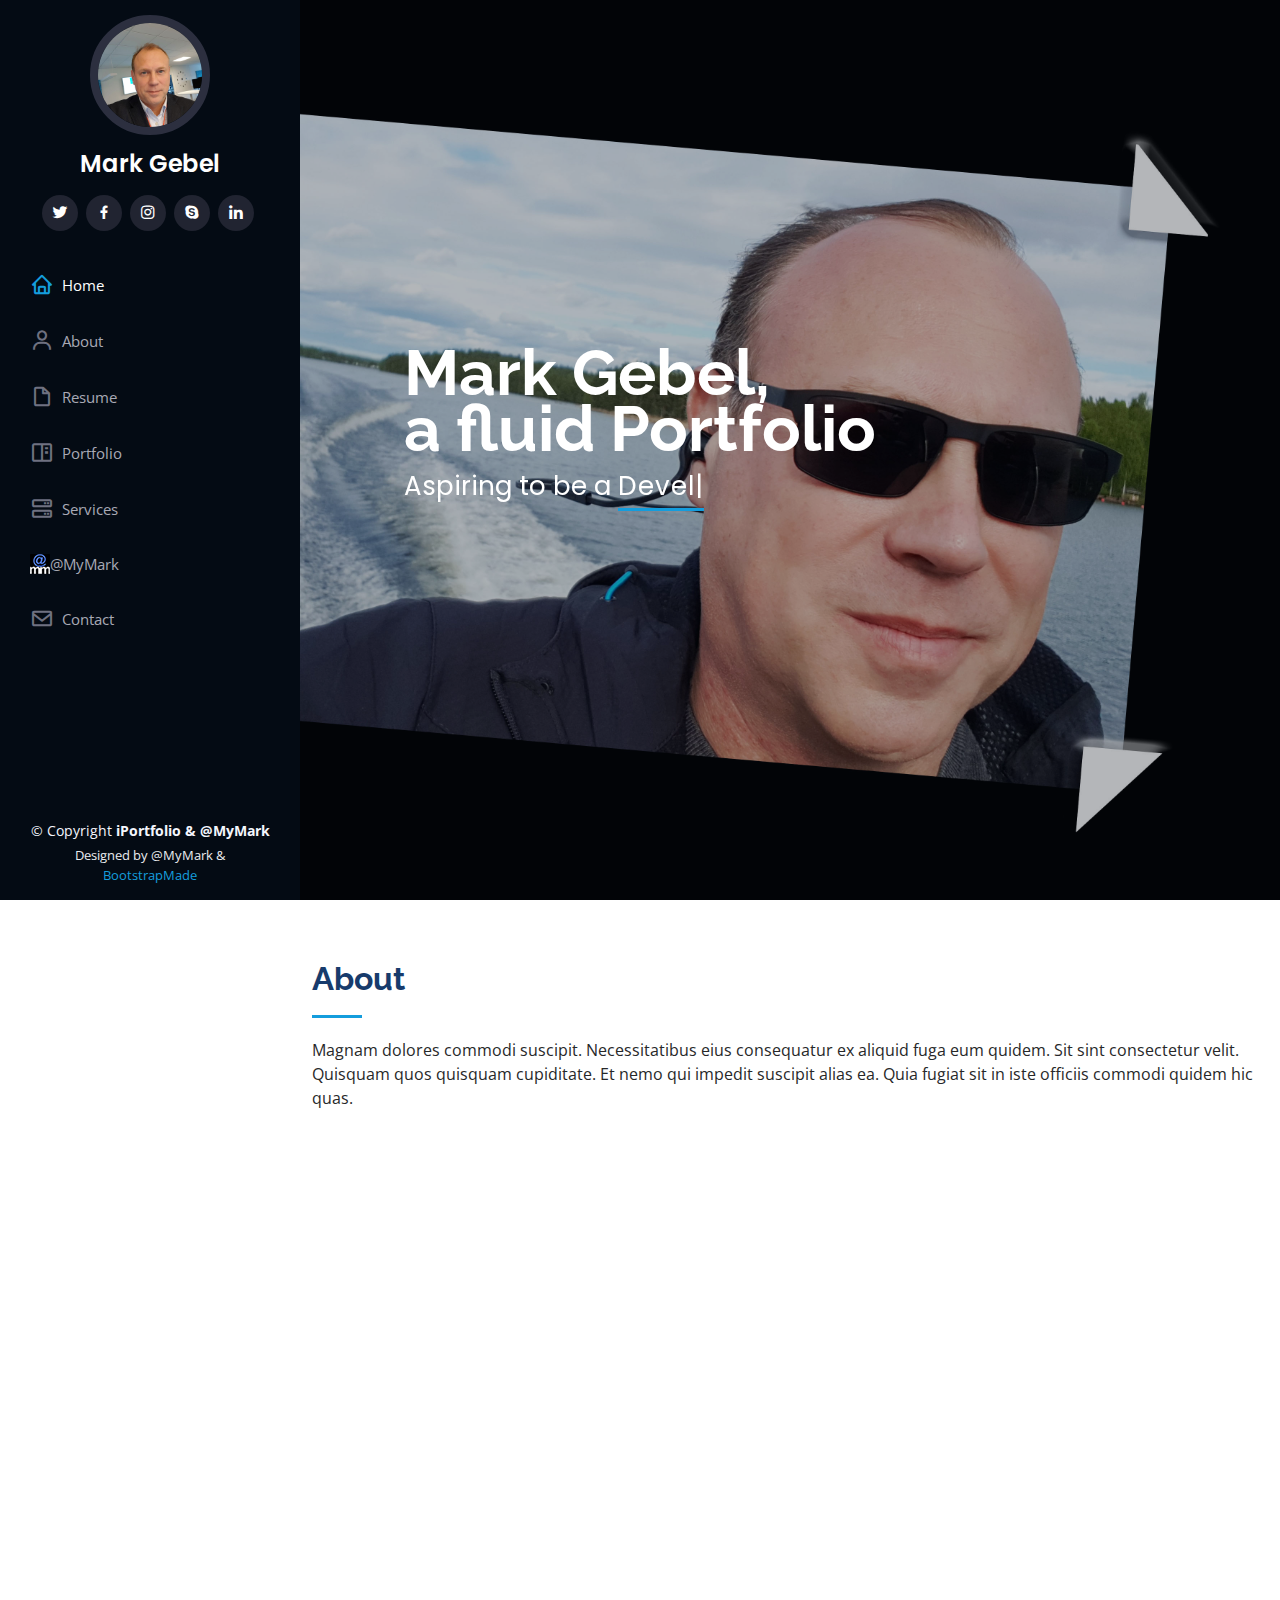
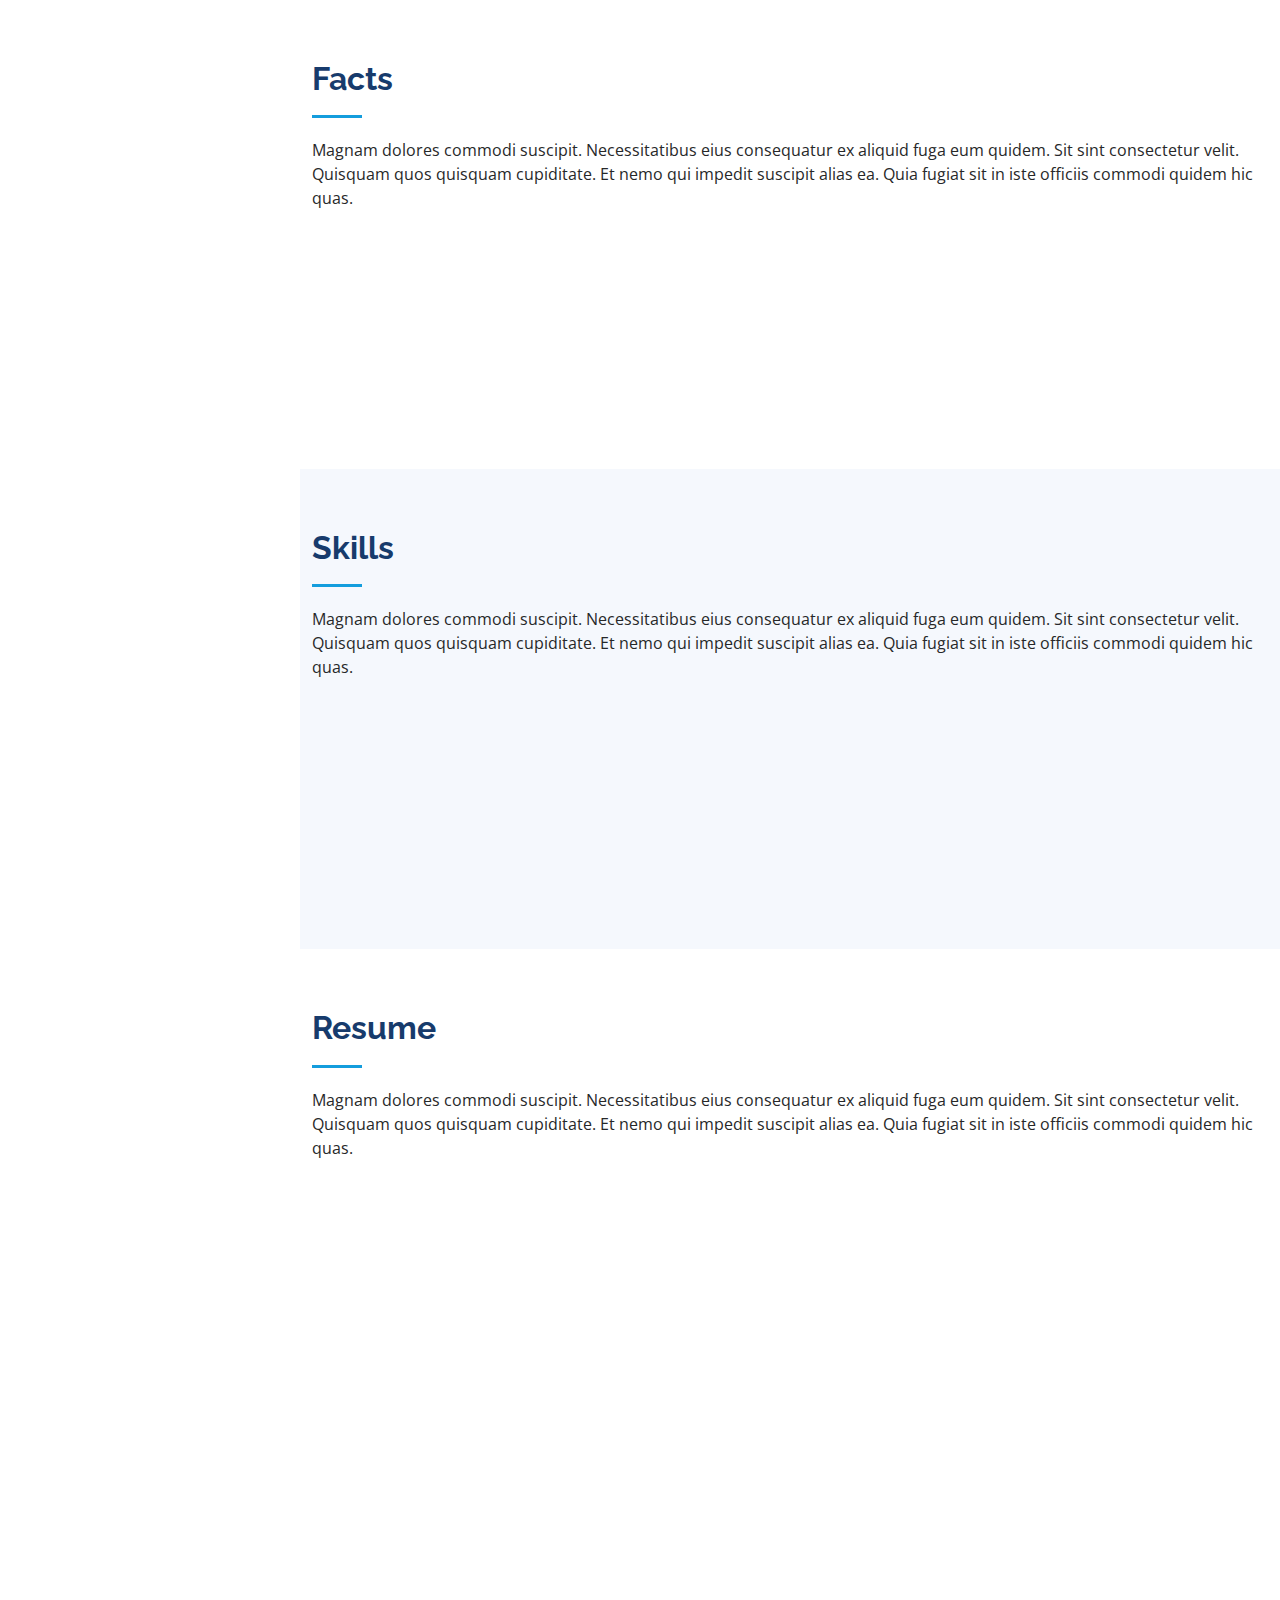
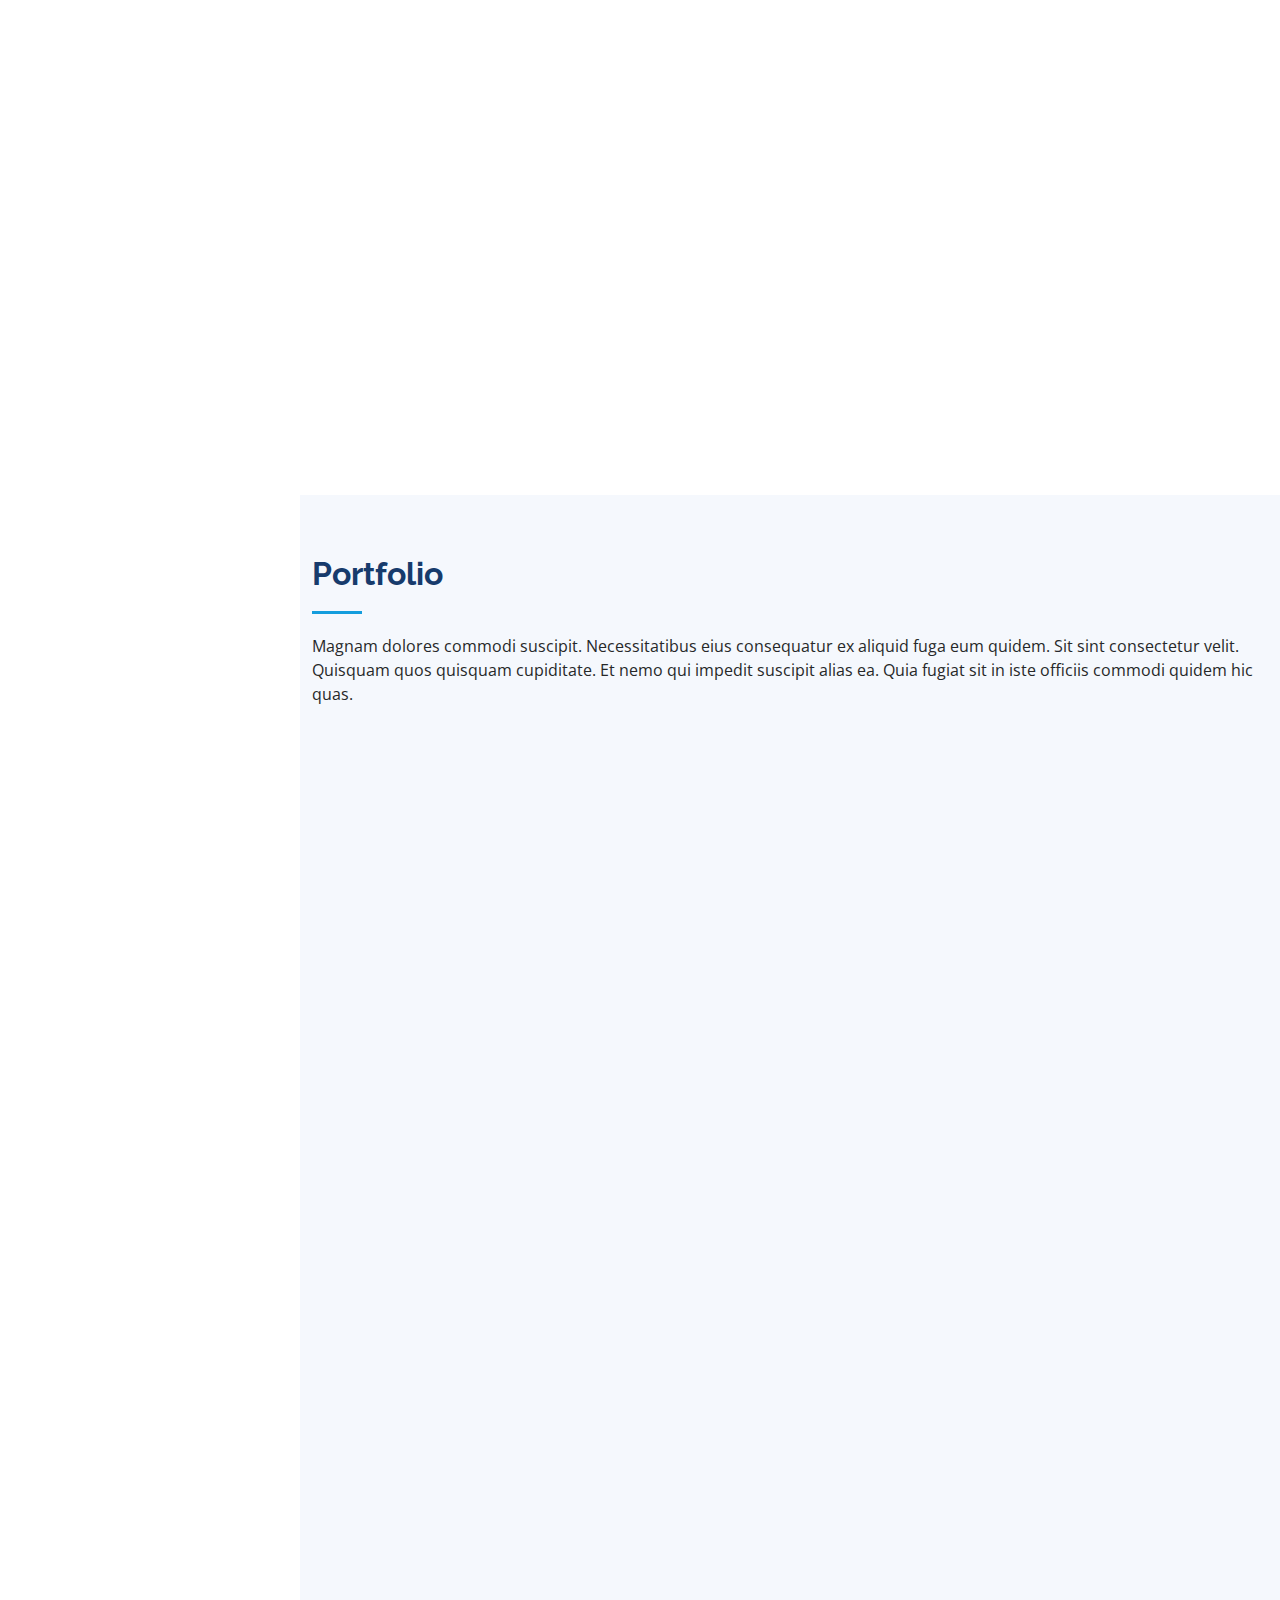
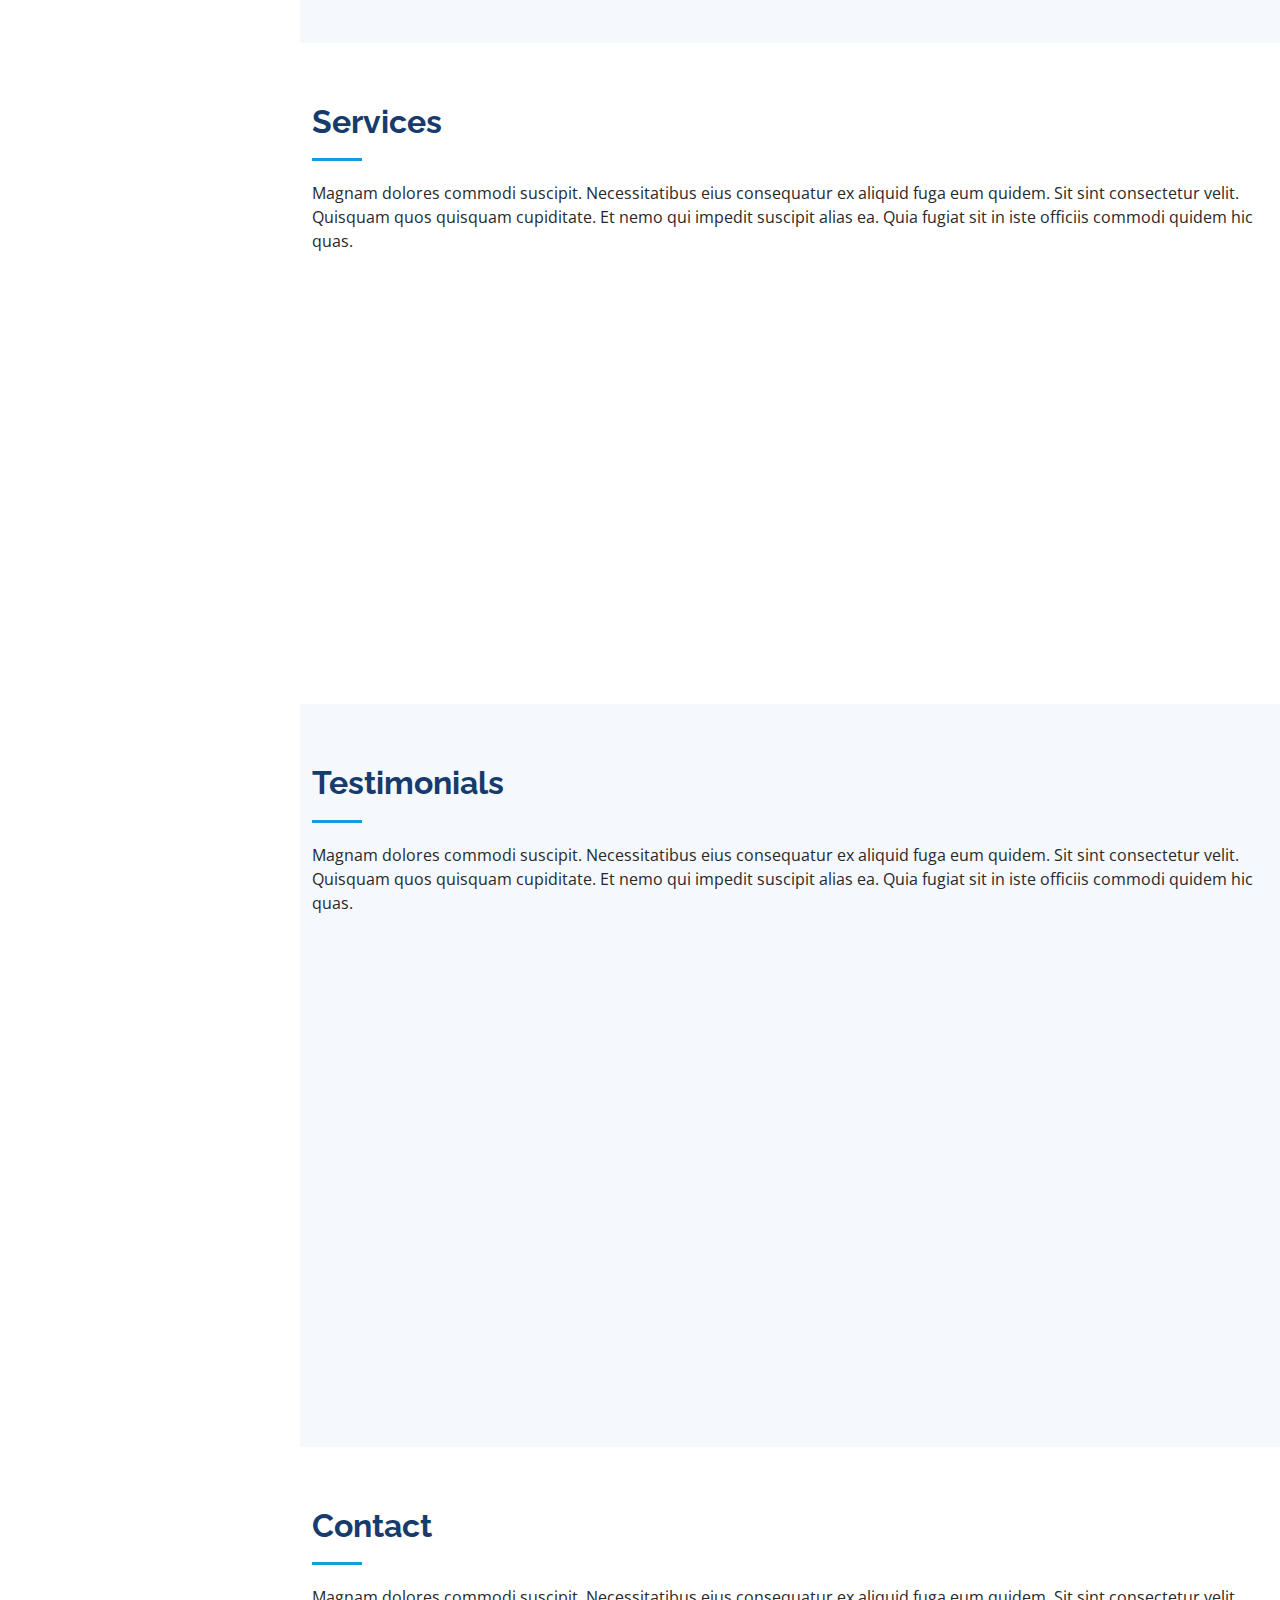
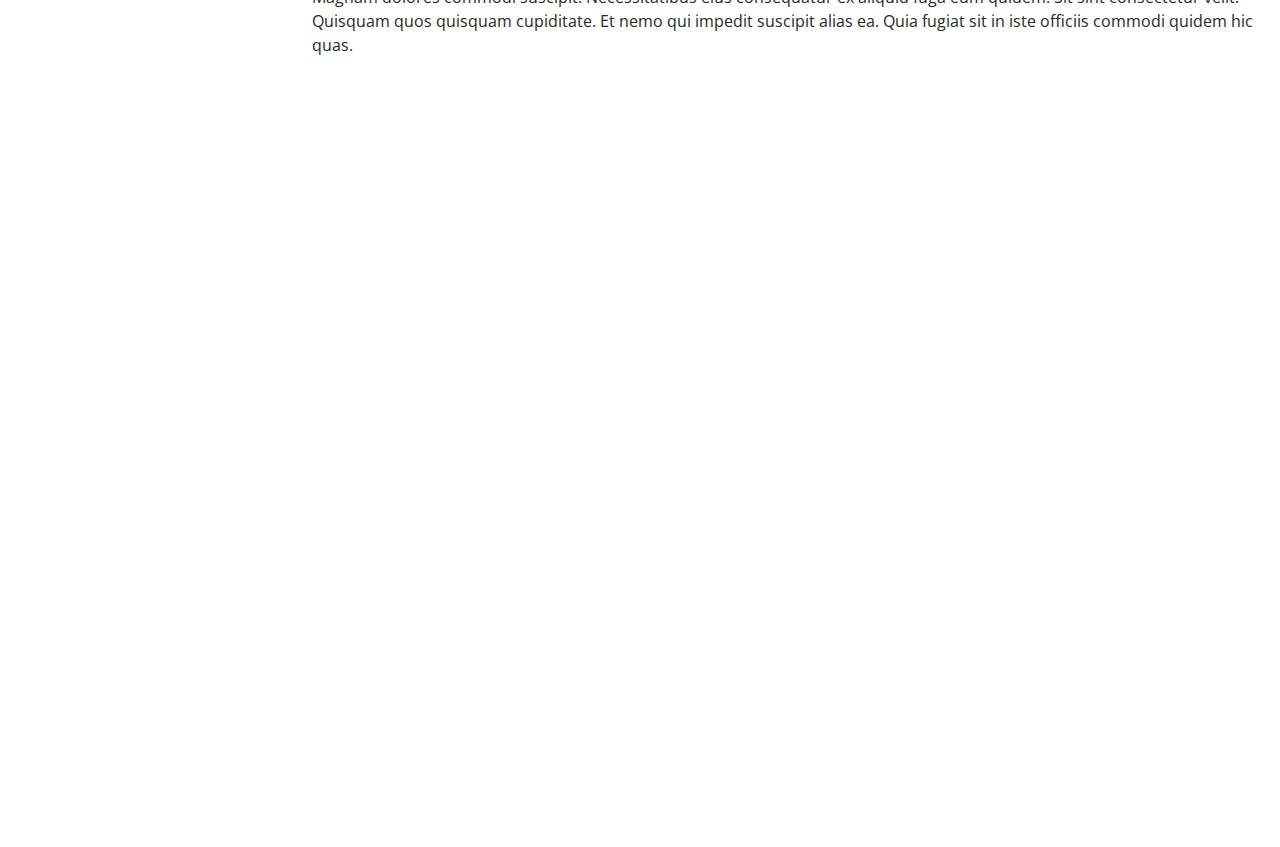
<file: index.html>
<!DOCTYPE html>
<html lang="en">

<head>
  <meta charset="utf-8">
  <meta content="width=device-width, initial-scale=1.0" name="viewport">

  <title>iPortfolio Bootstrap Template - Index</title>
  <meta content="" name="description">
  <meta content="" name="keywords">

  <!-- Favicons -->
  <link href="assets/img/MG_favicon.png" rel="icon">
  <link href="assets/img/apple-touch-icon.png" rel="apple-touch-icon">

  <!-- Google Fonts -->
  <link href="https://fonts.googleapis.com/css?family=Open+Sans:300,300i,400,400i,600,600i,700,700i|Raleway:300,300i,400,400i,500,500i,600,600i,700,700i|Poppins:300,300i,400,400i,500,500i,600,600i,700,700i" rel="stylesheet">

  <!-- Vendor CSS Files -->
  <link href="assets/vendor/aos/aos.css" rel="stylesheet">
  <link href="assets/vendor/bootstrap/css/bootstrap.min.css" rel="stylesheet">
  <link href="assets/vendor/bootstrap-icons/bootstrap-icons.css" rel="stylesheet">
  <link href="assets/vendor/boxicons/css/boxicons.min.css" rel="stylesheet">
  <link href="assets/vendor/glightbox/css/glightbox.min.css" rel="stylesheet">
  <link href="assets/vendor/swiper/swiper-bundle.min.css" rel="stylesheet">

  <!-- Template Main CSS File -->
  <link href="assets/css/style.css" rel="stylesheet">

  <!-- =======================================================
  * Template Name: iPortfolio - v3.3.0
  * Template URL: https://bootstrapmade.com/iportfolio-bootstrap-portfolio-websites-template/
  * Author: BootstrapMade.com
  * License: https://bootstrapmade.com/license/
  ======================================================== -->
</head>

<body>

  <!-- ======= Mobile nav toggle button ======= -->
  <i class="bi bi-list mobile-nav-toggle d-xl-none"></i>

  <!-- ======= Header ======= -->
  <header id="header">
    <div class="d-flex flex-column">

      <div class="profile">
        <a href="index.html">
        <img src="assets/img/MG_Profile_600.jpg" alt="" class="img-fluid rounded-circle"></a>
        <h1 class="text-light"><a href="index.html">Mark Gebel</a></h1>
        <div class="social-links mt-3 text-center">
          <a href="#" class="twitter"><i class="bx bxl-twitter"></i></a>
          <a href="#" class="facebook"><i class="bx bxl-facebook"></i></a>
          <a href="#" class="instagram"><i class="bx bxl-instagram"></i></a>
          <a href="#" class="google-plus"><i class="bx bxl-skype"></i></a>
          <a href="#" class="linkedin"><i class="bx bxl-linkedin"></i></a>
        </div>
      </div>

      <nav id="navbar" class="nav-menu navbar">
        <ul>
          <li><a href="#hero" class="nav-link scrollto active"><i class="bx bx-home"></i> <span>Home</span></a></li>
          <li><a href="#about" class="nav-link scrollto"><i class="bx bx-user"></i> <span>About</span></a></li>
          <li><a href="#resume" class="nav-link scrollto"><i class="bx bx-file-blank"></i> <span>Resume</span></a></li>
          <li><a href="#portfolio" class="nav-link scrollto"><i class="bx bx-book-content"></i> <span>Portfolio</span></a></li>
          <li><a href="#services" class="nav-link scrollto"><i class="bx bx-server"></i> <span>Services</span></a></li>
          <li><a href="#@MyMark" class="nav-link scrollto"><img src="assets/img/MG_AtMyMark_20.png"></i> <span>@MyMark</span></a></li>
          <li><a href="#contact" class="nav-link scrollto"><i class="bx bx-envelope"></i> <span>Contact</span></a></li>
        </ul>
      </nav><!-- .nav-menu -->
    </div>
  </header><!-- End Header -->

  <!-- ======= Hero Section ======= -->
  <section id="hero" class="d-flex flex-column justify-content-center align-items-center">
    <div class="hero-container" data-aos="fade-in">
      <h1>Mark Gebel,<br/>a fluid Portfolio</h1>
      <p>Aspiring to be a <span class="typed" data-typed-items="Developer, Designer, Consultant, Solutioner, Freelancer"></span></p>
    </div>
  </section><!-- End Hero -->

  <main id="main">

    <!-- ======= About Section ======= -->
    <section id="about" class="about">
      <div class="container">

        <div class="section-title">
          <h2>About</h2>
          <p>Magnam dolores commodi suscipit. Necessitatibus eius consequatur ex aliquid fuga eum quidem. Sit sint consectetur velit. Quisquam quos quisquam cupiditate. Et nemo qui impedit suscipit alias ea. Quia fugiat sit in iste officiis commodi quidem hic quas.</p>
        </div>

        <div class="row">
          <div class="col-lg-4" data-aos="fade-right">
            <img src="assets/img/MG_Profile_600.jpg" class="img-fluid rounded" class="shadow-sm" alt="">
          </div>
          <div class="col-lg-8 pt-4 pt-lg-0 content" data-aos="fade-left">
            <h3>UI/UX Designer &amp; Web Developer.</h3>
            <p class="fst-italic">
              Lorem ipsum dolor sit amet, consectetur adipiscing elit, sed do eiusmod tempor incididunt ut labore et dolore
              magna aliqua.
            </p>
            <div class="row">
              <div class="col-lg-6">
                <ul>
                  <li><i class="bi bi-chevron-right"></i> <strong>Birthday:</strong> <span>1 May 1995</span></li>
                  <li><i class="bi bi-chevron-right"></i> <strong>Website:</strong> <span>www.example.com</span></li>
                  <li><i class="bi bi-chevron-right"></i> <strong>Phone:</strong> <span>+123 456 7890</span></li>
                  <li><i class="bi bi-chevron-right"></i> <strong>City:</strong> <span>New York, USA</span></li>
                </ul>
              </div>
              <div class="col-lg-6">
                <ul>
                  <li><i class="bi bi-chevron-right"></i> <strong>Age:</strong> <span>30</span></li>
                  <li><i class="bi bi-chevron-right"></i> <strong>Degree:</strong> <span>Master</span></li>
                  <li><i class="bi bi-chevron-right"></i> <strong>PhEmailone:</strong> <span>email@example.com</span></li>
                  <li><i class="bi bi-chevron-right"></i> <strong>Freelance:</strong> <span>Available</span></li>
                </ul>
              </div>
            </div>
            <p>
              Officiis eligendi itaque labore et dolorum mollitia officiis optio vero. Quisquam sunt adipisci omnis et ut. Nulla accusantium dolor incidunt officia tempore. Et eius omnis.
              Cupiditate ut dicta maxime officiis quidem quia. Sed et consectetur qui quia repellendus itaque neque. Aliquid amet quidem ut quaerat cupiditate. Ab et eum qui repellendus omnis culpa magni laudantium dolores.
            </p>
          </div>
        </div>

      </div>
    </section><!-- End About Section -->

    <!-- ======= Facts Section ======= -->
    <section id="facts" class="facts">
      <div class="container">

        <div class="section-title">
          <h2>Facts</h2>
          <p>Magnam dolores commodi suscipit. Necessitatibus eius consequatur ex aliquid fuga eum quidem. Sit sint consectetur velit. Quisquam quos quisquam cupiditate. Et nemo qui impedit suscipit alias ea. Quia fugiat sit in iste officiis commodi quidem hic quas.</p>
        </div>

        <div class="row no-gutters">

          <div class="col-lg-3 col-md-6 d-md-flex align-items-md-stretch" data-aos="fade-up">
            <div class="count-box">
              <i class="bi bi-emoji-smile"></i>
              <span data-purecounter-start="0" data-purecounter-end="232" data-purecounter-duration="1" class="purecounter"></span>
              <p><strong>Happy Clients</strong> consequuntur quae</p>
            </div>
          </div>

          <div class="col-lg-3 col-md-6 d-md-flex align-items-md-stretch" data-aos="fade-up" data-aos-delay="100">
            <div class="count-box">
              <i class="bi bi-journal-richtext"></i>
              <span data-purecounter-start="0" data-purecounter-end="521" data-purecounter-duration="1" class="purecounter"></span>
              <p><strong>Projects</strong> adipisci atque cum quia aut</p>
            </div>
          </div>

          <div class="col-lg-3 col-md-6 d-md-flex align-items-md-stretch" data-aos="fade-up" data-aos-delay="200">
            <div class="count-box">
              <i class="bi bi-headset"></i>
              <span data-purecounter-start="0" data-purecounter-end="1453" data-purecounter-duration="1" class="purecounter"></span>
              <p><strong>Hours Of Support</strong> aut commodi quaerat</p>
            </div>
          </div>

          <div class="col-lg-3 col-md-6 d-md-flex align-items-md-stretch" data-aos="fade-up" data-aos-delay="300">
            <div class="count-box">
              <i class="bi bi-people"></i>
              <span data-purecounter-start="0" data-purecounter-end="32" data-purecounter-duration="1" class="purecounter"></span>
              <p><strong>Hard Workers</strong> rerum asperiores dolor</p>
            </div>
          </div>

        </div>

      </div>
    </section><!-- End Facts Section -->

    <!-- ======= Skills Section ======= -->
    <section id="skills" class="skills section-bg">
      <div class="container">

        <div class="section-title">
          <h2>Skills</h2>
          <p>Magnam dolores commodi suscipit. Necessitatibus eius consequatur ex aliquid fuga eum quidem. Sit sint consectetur velit. Quisquam quos quisquam cupiditate. Et nemo qui impedit suscipit alias ea. Quia fugiat sit in iste officiis commodi quidem hic quas.</p>
        </div>

        <div class="row skills-content">

          <div class="col-lg-6" data-aos="fade-up">

            <div class="progress">
              <span class="skill">HTML <i class="val">100%</i></span>
              <div class="progress-bar-wrap">
                <div class="progress-bar" role="progressbar" aria-valuenow="100" aria-valuemin="0" aria-valuemax="100"></div>
              </div>
            </div>

            <div class="progress">
              <span class="skill">CSS <i class="val">90%</i></span>
              <div class="progress-bar-wrap">
                <div class="progress-bar" role="progressbar" aria-valuenow="90" aria-valuemin="0" aria-valuemax="100"></div>
              </div>
            </div>

            <div class="progress">
              <span class="skill">JavaScript <i class="val">75%</i></span>
              <div class="progress-bar-wrap">
                <div class="progress-bar" role="progressbar" aria-valuenow="75" aria-valuemin="0" aria-valuemax="100"></div>
              </div>
            </div>

          </div>

          <div class="col-lg-6" data-aos="fade-up" data-aos-delay="100">

            <div class="progress">
              <span class="skill">PHP <i class="val">80%</i></span>
              <div class="progress-bar-wrap">
                <div class="progress-bar" role="progressbar" aria-valuenow="80" aria-valuemin="0" aria-valuemax="100"></div>
              </div>
            </div>

            <div class="progress">
              <span class="skill">WordPress/CMS <i class="val">90%</i></span>
              <div class="progress-bar-wrap">
                <div class="progress-bar" role="progressbar" aria-valuenow="90" aria-valuemin="0" aria-valuemax="100"></div>
              </div>
            </div>

            <div class="progress">
              <span class="skill">Photoshop <i class="val">55%</i></span>
              <div class="progress-bar-wrap">
                <div class="progress-bar" role="progressbar" aria-valuenow="55" aria-valuemin="0" aria-valuemax="100"></div>
              </div>
            </div>

          </div>

        </div>

      </div>
    </section><!-- End Skills Section -->

    <!-- ======= Resume Section ======= -->
    <section id="resume" class="resume">
      <div class="container">

        <div class="section-title">
          <h2>Resume</h2>
          <p>Magnam dolores commodi suscipit. Necessitatibus eius consequatur ex aliquid fuga eum quidem. Sit sint consectetur velit. Quisquam quos quisquam cupiditate. Et nemo qui impedit suscipit alias ea. Quia fugiat sit in iste officiis commodi quidem hic quas.</p>
        </div>

        <div class="row">
          <div class="col-lg-6" data-aos="fade-up">
            <h3 class="resume-title">Sumary</h3>
            <div class="resume-item pb-0">
              <h4>Alex Smith</h4>
              <p><em>Innovative and deadline-driven Graphic Designer with 3+ years of experience designing and developing user-centered digital/print marketing material from initial concept to final, polished deliverable.</em></p>
              <ul>
                <li>Portland par 127,Orlando, FL</li>
                <li>(123) 456-7891</li>
                <li>alice.barkley@example.com</li>
              </ul>
            </div>

            <h3 class="resume-title">Education</h3>
            <div class="resume-item">
              <h4>Master of Fine Arts &amp; Graphic Design</h4>
              <h5>2015 - 2016</h5>
              <p><em>Rochester Institute of Technology, Rochester, NY</em></p>
              <p>Qui deserunt veniam. Et sed aliquam labore tempore sed quisquam iusto autem sit. Ea vero voluptatum qui ut dignissimos deleniti nerada porti sand markend</p>
            </div>
            <div class="resume-item">
              <h4>Bachelor of Fine Arts &amp; Graphic Design</h4>
              <h5>2010 - 2014</h5>
              <p><em>Rochester Institute of Technology, Rochester, NY</em></p>
              <p>Quia nobis sequi est occaecati aut. Repudiandae et iusto quae reiciendis et quis Eius vel ratione eius unde vitae rerum voluptates asperiores voluptatem Earum molestiae consequatur neque etlon sader mart dila</p>
            </div>
          </div>
          <div class="col-lg-6" data-aos="fade-up" data-aos-delay="100">
            <h3 class="resume-title">Professional Experience</h3>
            <div class="resume-item">
              <h4>Senior graphic design specialist</h4>
              <h5>2019 - Present</h5>
              <p><em>Experion, New York, NY </em></p>
              <ul>
                <li>Lead in the design, development, and implementation of the graphic, layout, and production communication materials</li>
                <li>Delegate tasks to the 7 members of the design team and provide counsel on all aspects of the project. </li>
                <li>Supervise the assessment of all graphic materials in order to ensure quality and accuracy of the design</li>
                <li>Oversee the efficient use of production project budgets ranging from $2,000 - $25,000</li>
              </ul>
            </div>
            <div class="resume-item">
              <h4>Graphic design specialist</h4>
              <h5>2017 - 2018</h5>
              <p><em>Stepping Stone Advertising, New York, NY</em></p>
              <ul>
                <li>Developed numerous marketing programs (logos, brochures,infographics, presentations, and advertisements).</li>
                <li>Managed up to 5 projects or tasks at a given time while under pressure</li>
                <li>Recommended and consulted with clients on the most appropriate graphic design</li>
                <li>Created 4+ design presentations and proposals a month for clients and account managers</li>
              </ul>
            </div>
          </div>
        </div>

      </div>
    </section><!-- End Resume Section -->

    <!-- ======= Portfolio Section ======= -->
    <section id="portfolio" class="portfolio section-bg">
      <div class="container">

        <div class="section-title">
          <h2>Portfolio</h2>
          <p>Magnam dolores commodi suscipit. Necessitatibus eius consequatur ex aliquid fuga eum quidem. Sit sint consectetur velit. Quisquam quos quisquam cupiditate. Et nemo qui impedit suscipit alias ea. Quia fugiat sit in iste officiis commodi quidem hic quas.</p>
        </div>

        <div class="row" data-aos="fade-up">
          <div class="col-lg-12 d-flex justify-content-center">
            <ul id="portfolio-flters">
              <li data-filter="*" class="filter-active">All</li>
              <li data-filter=".filter-app">App</li>
              <li data-filter=".filter-card">Card</li>
              <li data-filter=".filter-web">Web</li>
            </ul>
          </div>
        </div>

        <div class="row portfolio-container" data-aos="fade-up" data-aos-delay="100">

          <div class="col-lg-4 col-md-6 portfolio-item filter-app">
            <div class="portfolio-wrap">
              <img src="assets/img/portfolio/portfolio-1.jpg" class="img-fluid" alt="">
              <div class="portfolio-links">
                <a href="assets/img/portfolio/portfolio-1.jpg" data-gallery="portfolioGallery" class="portfolio-lightbox" title="App 1"><i class="bx bx-plus"></i></a>
                <a href="portfolio-details.html" title="More Details"><i class="bx bx-link"></i></a>
              </div>
            </div>
          </div>

          <div class="col-lg-4 col-md-6 portfolio-item filter-web">
            <div class="portfolio-wrap">
              <img src="assets/img/portfolio/portfolio-2.jpg" class="img-fluid" alt="">
              <div class="portfolio-links">
                <a href="assets/img/portfolio/portfolio-2.jpg" data-gallery="portfolioGallery" class="portfolio-lightbox" title="Web 3"><i class="bx bx-plus"></i></a>
                <a href="portfolio-details.html" title="More Details"><i class="bx bx-link"></i></a>
              </div>
            </div>
          </div>

          <div class="col-lg-4 col-md-6 portfolio-item filter-app">
            <div class="portfolio-wrap">
              <img src="assets/img/portfolio/portfolio-3.jpg" class="img-fluid" alt="">
              <div class="portfolio-links">
                <a href="assets/img/portfolio/portfolio-3.jpg" data-gallery="portfolioGallery" class="portfolio-lightbox" title="App 2"><i class="bx bx-plus"></i></a>
                <a href="portfolio-details.html" title="More Details"><i class="bx bx-link"></i></a>
              </div>
            </div>
          </div>

          <div class="col-lg-4 col-md-6 portfolio-item filter-card">
            <div class="portfolio-wrap">
              <img src="assets/img/portfolio/portfolio-4.jpg" class="img-fluid" alt="">
              <div class="portfolio-links">
                <a href="assets/img/portfolio/portfolio-4.jpg" data-gallery="portfolioGallery" class="portfolio-lightbox" title="Card 2"><i class="bx bx-plus"></i></a>
                <a href="portfolio-details.html" title="More Details"><i class="bx bx-link"></i></a>
              </div>
            </div>
          </div>

          <div class="col-lg-4 col-md-6 portfolio-item filter-web">
            <div class="portfolio-wrap">
              <img src="assets/img/portfolio/portfolio-5.jpg" class="img-fluid" alt="">
              <div class="portfolio-links">
                <a href="assets/img/portfolio/portfolio-5.jpg" data-gallery="portfolioGallery" class="portfolio-lightbox" title="Web 2"><i class="bx bx-plus"></i></a>
                <a href="portfolio-details.html" title="More Details"><i class="bx bx-link"></i></a>
              </div>
            </div>
          </div>

          <div class="col-lg-4 col-md-6 portfolio-item filter-app">
            <div class="portfolio-wrap">
              <img src="assets/img/portfolio/portfolio-6.jpg" class="img-fluid" alt="">
              <div class="portfolio-links">
                <a href="assets/img/portfolio/portfolio-6.jpg" data-gallery="portfolioGallery" class="portfolio-lightbox" title="App 3"><i class="bx bx-plus"></i></a>
                <a href="portfolio-details.html" title="More Details"><i class="bx bx-link"></i></a>
              </div>
            </div>
          </div>

          <div class="col-lg-4 col-md-6 portfolio-item filter-card">
            <div class="portfolio-wrap">
              <img src="assets/img/portfolio/portfolio-7.jpg" class="img-fluid" alt="">
              <div class="portfolio-links">
                <a href="assets/img/portfolio/portfolio-7.jpg" data-gallery="portfolioGallery" class="portfolio-lightbox" title="Card 1"><i class="bx bx-plus"></i></a>
                <a href="portfolio-details.html" title="More Details"><i class="bx bx-link"></i></a>
              </div>
            </div>
          </div>

          <div class="col-lg-4 col-md-6 portfolio-item filter-card">
            <div class="portfolio-wrap">
              <img src="assets/img/portfolio/portfolio-8.jpg" class="img-fluid" alt="">
              <div class="portfolio-links">
                <a href="assets/img/portfolio/portfolio-8.jpg" data-gallery="portfolioGallery" class="portfolio-lightbox" title="Card 3"><i class="bx bx-plus"></i></a>
                <a href="portfolio-details.html" title="More Details"><i class="bx bx-link"></i></a>
              </div>
            </div>
          </div>

          <div class="col-lg-4 col-md-6 portfolio-item filter-web">
            <div class="portfolio-wrap">
              <img src="assets/img/portfolio/portfolio-9.jpg" class="img-fluid" alt="">
              <div class="portfolio-links">
                <a href="assets/img/portfolio/portfolio-9.jpg" data-gallery="portfolioGallery" class="portfolio-lightbox" title="Web 3"><i class="bx bx-plus"></i></a>
                <a href="portfolio-details.html" title="More Details"><i class="bx bx-link"></i></a>
              </div>
            </div>
          </div>

        </div>

      </div>
    </section><!-- End Portfolio Section -->

    <!-- ======= Services Section ======= -->
    <section id="services" class="services">
      <div class="container">

        <div class="section-title">
          <h2>Services</h2>
          <p>Magnam dolores commodi suscipit. Necessitatibus eius consequatur ex aliquid fuga eum quidem. Sit sint consectetur velit. Quisquam quos quisquam cupiditate. Et nemo qui impedit suscipit alias ea. Quia fugiat sit in iste officiis commodi quidem hic quas.</p>
        </div>

        <div class="row">
          <div class="col-lg-4 col-md-6 icon-box" data-aos="fade-up">
            <div class="icon"><i class="bi bi-briefcase"></i></div>
            <h4 class="title"><a href="">Lorem Ipsum</a></h4>
            <p class="description">Voluptatum deleniti atque corrupti quos dolores et quas molestias excepturi sint occaecati cupiditate non provident</p>
          </div>
          <div class="col-lg-4 col-md-6 icon-box" data-aos="fade-up" data-aos-delay="100">
            <div class="icon"><i class="bi bi-card-checklist"></i></div>
            <h4 class="title"><a href="">Dolor Sitema</a></h4>
            <p class="description">Minim veniam, quis nostrud exercitation ullamco laboris nisi ut aliquip ex ea commodo consequat tarad limino ata</p>
          </div>
          <div class="col-lg-4 col-md-6 icon-box" data-aos="fade-up" data-aos-delay="200">
            <div class="icon"><i class="bi bi-bar-chart"></i></div>
            <h4 class="title"><a href="">Sed ut perspiciatis</a></h4>
            <p class="description">Duis aute irure dolor in reprehenderit in voluptate velit esse cillum dolore eu fugiat nulla pariatur</p>
          </div>
          <div class="col-lg-4 col-md-6 icon-box" data-aos="fade-up" data-aos-delay="300">
            <div class="icon"><i class="bi bi-binoculars"></i></div>
            <h4 class="title"><a href="">Magni Dolores</a></h4>
            <p class="description">Excepteur sint occaecat cupidatat non proident, sunt in culpa qui officia deserunt mollit anim id est laborum</p>
          </div>
          <div class="col-lg-4 col-md-6 icon-box" data-aos="fade-up" data-aos-delay="400">
            <div class="icon"><i class="bi bi-brightness-high"></i></div>
            <h4 class="title"><a href="">Nemo Enim</a></h4>
            <p class="description">At vero eos et accusamus et iusto odio dignissimos ducimus qui blanditiis praesentium voluptatum deleniti atque</p>
          </div>
          <div class="col-lg-4 col-md-6 icon-box" data-aos="fade-up" data-aos-delay="500">
            <div class="icon"><i class="bi bi-calendar4-week"></i></div>
            <h4 class="title"><a href="">Eiusmod Tempor</a></h4>
            <p class="description">Et harum quidem rerum facilis est et expedita distinctio. Nam libero tempore, cum soluta nobis est eligendi</p>
          </div>
        </div>

      </div>
    </section><!-- End Services Section -->

    <!-- ======= Testimonials Section ======= -->
    <section id="testimonials" class="testimonials section-bg">
      <div class="container">

        <div class="section-title">
          <h2>Testimonials</h2>
          <p>Magnam dolores commodi suscipit. Necessitatibus eius consequatur ex aliquid fuga eum quidem. Sit sint consectetur velit. Quisquam quos quisquam cupiditate. Et nemo qui impedit suscipit alias ea. Quia fugiat sit in iste officiis commodi quidem hic quas.</p>
        </div>

        <div class="testimonials-slider swiper-container" data-aos="fade-up" data-aos-delay="100">
          <div class="swiper-wrapper">

            <div class="swiper-slide">
              <div class="testimonial-item" data-aos="fade-up">
                <p>
                  <i class="bx bxs-quote-alt-left quote-icon-left"></i>
                  Proin iaculis purus consequat sem cure digni ssim donec porttitora entum suscipit rhoncus. Accusantium quam, ultricies eget id, aliquam eget nibh et. Maecen aliquam, risus at semper.
                  <i class="bx bxs-quote-alt-right quote-icon-right"></i>
                </p>
                <img src="assets/img/testimonials/testimonials-1.jpg" class="testimonial-img" alt="">
                <h3>Saul Goodman</h3>
                <h4>Ceo &amp; Founder</h4>
              </div>
            </div><!-- End testimonial item -->

            <div class="swiper-slide">
              <div class="testimonial-item" data-aos="fade-up" data-aos-delay="100">
                <p>
                  <i class="bx bxs-quote-alt-left quote-icon-left"></i>
                  Export tempor illum tamen malis malis eram quae irure esse labore quem cillum quid cillum eram malis quorum velit fore eram velit sunt aliqua noster fugiat irure amet legam anim culpa.
                  <i class="bx bxs-quote-alt-right quote-icon-right"></i>
                </p>
                <img src="assets/img/testimonials/testimonials-2.jpg" class="testimonial-img" alt="">
                <h3>Sara Wilsson</h3>
                <h4>Designer</h4>
              </div>
            </div><!-- End testimonial item -->

            <div class="swiper-slide">
              <div class="testimonial-item" data-aos="fade-up" data-aos-delay="200">
                <p>
                  <i class="bx bxs-quote-alt-left quote-icon-left"></i>
                  Enim nisi quem export duis labore cillum quae magna enim sint quorum nulla quem veniam duis minim tempor labore quem eram duis noster aute amet eram fore quis sint minim.
                  <i class="bx bxs-quote-alt-right quote-icon-right"></i>
                </p>
                <img src="assets/img/testimonials/testimonials-3.jpg" class="testimonial-img" alt="">
                <h3>Jena Karlis</h3>
                <h4>Store Owner</h4>
              </div>
            </div><!-- End testimonial item -->

            <div class="swiper-slide">
              <div class="testimonial-item" data-aos="fade-up" data-aos-delay="300">
                <p>
                  <i class="bx bxs-quote-alt-left quote-icon-left"></i>
                  Fugiat enim eram quae cillum dolore dolor amet nulla culpa multos export minim fugiat minim velit minim dolor enim duis veniam ipsum anim magna sunt elit fore quem dolore labore illum veniam.
                  <i class="bx bxs-quote-alt-right quote-icon-right"></i>
                </p>
                <img src="assets/img/testimonials/testimonials-4.jpg" class="testimonial-img" alt="">
                <h3>Matt Brandon</h3>
                <h4>Freelancer</h4>
              </div>
            </div><!-- End testimonial item -->

            <div class="swiper-slide">
              <div class="testimonial-item" data-aos="fade-up" data-aos-delay="400">
                <p>
                  <i class="bx bxs-quote-alt-left quote-icon-left"></i>
                  Quis quorum aliqua sint quem legam fore sunt eram irure aliqua veniam tempor noster veniam enim culpa labore duis sunt culpa nulla illum cillum fugiat legam esse veniam culpa fore nisi cillum quid.
                  <i class="bx bxs-quote-alt-right quote-icon-right"></i>
                </p>
                <img src="assets/img/testimonials/testimonials-5.jpg" class="testimonial-img" alt="">
                <h3>John Larson</h3>
                <h4>Entrepreneur</h4>
              </div>
            </div><!-- End testimonial item -->

          </div>
          <div class="swiper-pagination"></div>
        </div>

      </div>
    </section><!-- End Testimonials Section -->

    <!-- ======= Contact Section ======= -->
    <section id="contact" class="contact">
      <div class="container">

        <div class="section-title">
          <h2>Contact</h2>
          <p>Magnam dolores commodi suscipit. Necessitatibus eius consequatur ex aliquid fuga eum quidem. Sit sint consectetur velit. Quisquam quos quisquam cupiditate. Et nemo qui impedit suscipit alias ea. Quia fugiat sit in iste officiis commodi quidem hic quas.</p>
        </div>

        <div class="row" data-aos="fade-in">

          <div class="col-lg-5 d-flex align-items-stretch">
            <div class="info">
              <div class="address">
                <i class="bi bi-geo-alt"></i>
                <h4>Location:</h4>
                <p>A108 Adam Street, New York, NY 535022</p>
              </div>

              <div class="email">
                <i class="bi bi-envelope"></i>
                <h4>Email:</h4>
                <p>info@example.com</p>
              </div>

              <div class="phone">
                <i class="bi bi-phone"></i>
                <h4>Call:</h4>
                <p>+1 5589 55488 55s</p>
              </div>

              <iframe src="https://www.google.com/maps/embed?pb=!1m14!1m8!1m3!1d12097.433213460943!2d-74.0062269!3d40.7101282!3m2!1i1024!2i768!4f13.1!3m3!1m2!1s0x0%3A0xb89d1fe6bc499443!2sDowntown+Conference+Center!5e0!3m2!1smk!2sbg!4v1539943755621" frameborder="0" style="border:0; width: 100%; height: 290px;" allowfullscreen></iframe>
            </div>

          </div>

          <div class="col-lg-7 mt-5 mt-lg-0 d-flex align-items-stretch">
            <form action="forms/contact.php" method="post" role="form" class="php-email-form">
              <div class="row">
                <div class="form-group col-md-6">
                  <label for="name">Your Name</label>
                  <input type="text" name="name" class="form-control" id="name" required>
                </div>
                <div class="form-group col-md-6">
                  <label for="name">Your Email</label>
                  <input type="email" class="form-control" name="email" id="email" required>
                </div>
              </div>
              <div class="form-group">
                <label for="name">Subject</label>
                <input type="text" class="form-control" name="subject" id="subject" required>
              </div>
              <div class="form-group">
                <label for="name">Message</label>
                <textarea class="form-control" name="message" rows="10" required></textarea>
              </div>
              <div class="my-3">
                <div class="loading">Loading</div>
                <div class="error-message"></div>
                <div class="sent-message">Your message has been sent. Thank you!</div>
              </div>
              <div class="text-center"><button type="submit">Send Message</button></div>
            </form>
          </div>

        </div>

      </div>
    </section><!-- End Contact Section -->

  </main><!-- End #main -->

  <!-- ======= Footer ======= -->
  <footer id="footer">
    <div class="container">
      <div class="copyright">
        &copy; Copyright <strong><span>iPortfolio & @MyMark</span></strong>
      </div>
      <div class="credits">
        <!-- All the links in the footer should remain intact. -->
        <!-- You can delete the links only if you purchased the pro version. -->
        <!-- Licensing information: https://bootstrapmade.com/license/ -->
        <!-- Purchase the pro version with working PHP/AJAX contact form: https://bootstrapmade.com/iportfolio-bootstrap-portfolio-websites-template/ -->
        Designed by @MyMark & <a href="https://bootstrapmade.com/">BootstrapMade</a>
      </div>
    </div>
  </footer><!-- End  Footer -->

  <a href="#" class="back-to-top d-flex align-items-center justify-content-center"><i class="bi bi-arrow-up-short"></i></a>

  <!-- Vendor JS Files -->
  <script src="assets/vendor/aos/aos.js"></script>
  <script src="assets/vendor/bootstrap/js/bootstrap.bundle.min.js"></script>
  <script src="assets/vendor/glightbox/js/glightbox.min.js"></script>
  <script src="assets/vendor/isotope-layout/isotope.pkgd.min.js"></script>
  <script src="assets/vendor/php-email-form/validate.js"></script>
  <script src="assets/vendor/purecounter/purecounter.js"></script>
  <script src="assets/vendor/swiper/swiper-bundle.min.js"></script>
  <script src="assets/vendor/typed.js/typed.min.js"></script>
  <script src="assets/vendor/waypoints/noframework.waypoints.js"></script>

  <!-- Template Main JS File -->
  <script src="assets/js/main.js"></script>

</body>

</html>
</file>
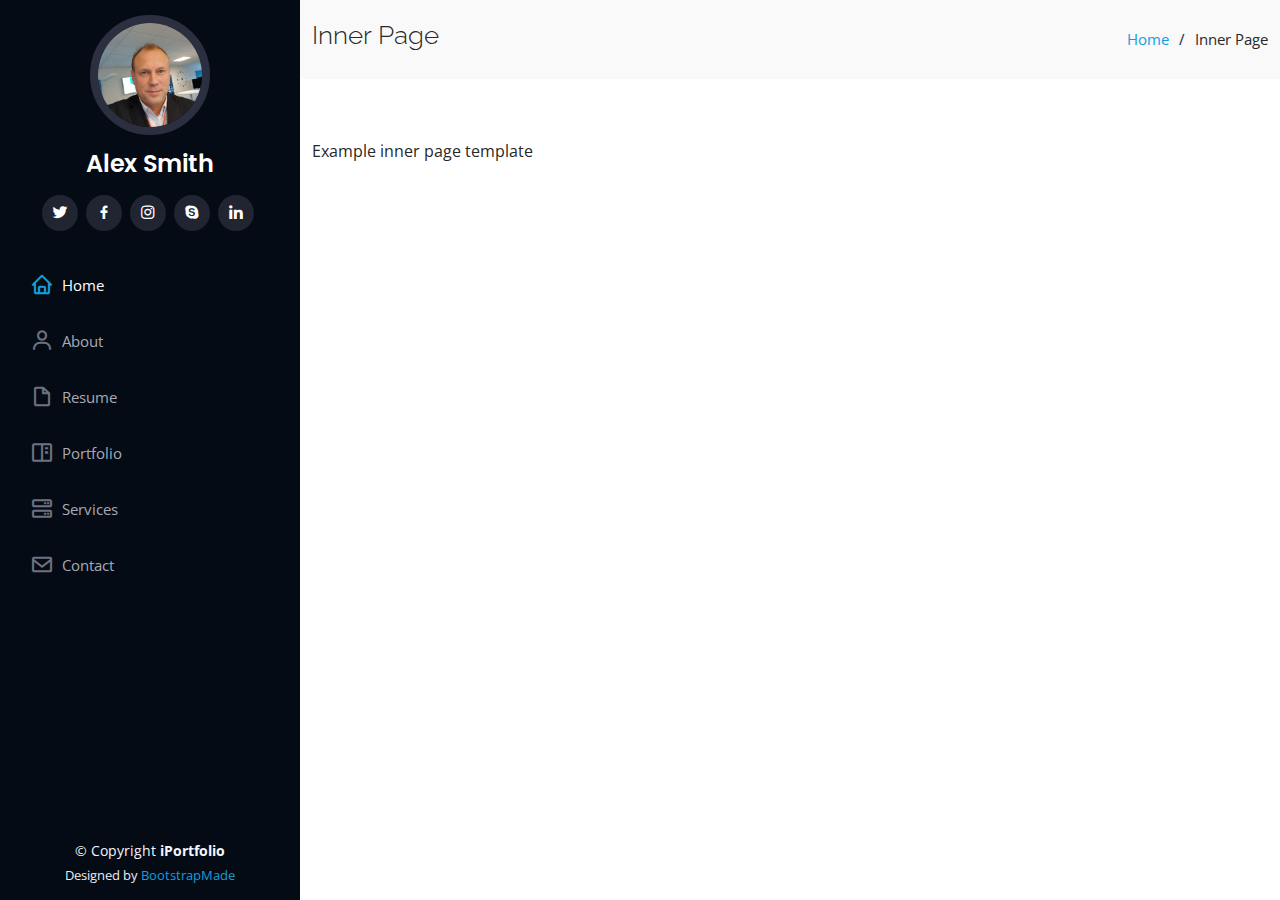
<file: inner-page.html>
<!DOCTYPE html>
<html lang="en">

<head>
  <meta charset="utf-8">
  <meta content="width=device-width, initial-scale=1.0" name="viewport">

  <title>Inner Page - iPortfolio Bootstrap Template</title>
  <meta content="" name="description">
  <meta content="" name="keywords">

  <!-- Favicons -->
  <link href="assets/img/favicon.png" rel="icon">
  <link href="assets/img/apple-touch-icon.png" rel="apple-touch-icon">

  <!-- Google Fonts -->
  <link href="https://fonts.googleapis.com/css?family=Open+Sans:300,300i,400,400i,600,600i,700,700i|Raleway:300,300i,400,400i,500,500i,600,600i,700,700i|Poppins:300,300i,400,400i,500,500i,600,600i,700,700i" rel="stylesheet">

  <!-- Vendor CSS Files -->
  <link href="assets/vendor/aos/aos.css" rel="stylesheet">
  <link href="assets/vendor/bootstrap/css/bootstrap.min.css" rel="stylesheet">
  <link href="assets/vendor/bootstrap-icons/bootstrap-icons.css" rel="stylesheet">
  <link href="assets/vendor/boxicons/css/boxicons.min.css" rel="stylesheet">
  <link href="assets/vendor/glightbox/css/glightbox.min.css" rel="stylesheet">
  <link href="assets/vendor/swiper/swiper-bundle.min.css" rel="stylesheet">

  <!-- Template Main CSS File -->
  <link href="assets/css/style.css" rel="stylesheet">

  <!-- =======================================================
  * Template Name: iPortfolio - v3.3.0
  * Template URL: https://bootstrapmade.com/iportfolio-bootstrap-portfolio-websites-template/
  * Author: BootstrapMade.com
  * License: https://bootstrapmade.com/license/
  ======================================================== -->
</head>

<body>

  <!-- ======= Mobile nav toggle button ======= -->
  <i class="bi bi-list mobile-nav-toggle d-xl-none"></i>

  <!-- ======= Header ======= -->
  <header id="header">
    <div class="d-flex flex-column">

      <div class="profile">
        <img src="assets/img/MG_Profile_600.jpg" alt="" class="img-fluid rounded-circle">
        <h1 class="text-light"><a href="index.html">Alex Smith</a></h1>
        <div class="social-links mt-3 text-center">
          <a href="#" class="twitter"><i class="bx bxl-twitter"></i></a>
          <a href="#" class="facebook"><i class="bx bxl-facebook"></i></a>
          <a href="#" class="instagram"><i class="bx bxl-instagram"></i></a>
          <a href="#" class="google-plus"><i class="bx bxl-skype"></i></a>
          <a href="#" class="linkedin"><i class="bx bxl-linkedin"></i></a>
        </div>
      </div>

      <nav id="navbar" class="nav-menu navbar">
        <ul>
          <li><a href="#hero" class="nav-link scrollto active"><i class="bx bx-home"></i> <span>Home</span></a></li>
          <li><a href="#about" class="nav-link scrollto"><i class="bx bx-user"></i> <span>About</span></a></li>
          <li><a href="#resume" class="nav-link scrollto"><i class="bx bx-file-blank"></i> <span>Resume</span></a></li>
          <li><a href="#portfolio" class="nav-link scrollto"><i class="bx bx-book-content"></i> <span>Portfolio</span></a></li>
          <li><a href="#services" class="nav-link scrollto"><i class="bx bx-server"></i> <span>Services</span></a></li>
          <li><a href="#contact" class="nav-link scrollto"><i class="bx bx-envelope"></i> <span>Contact</span></a></li>
        </ul>
      </nav><!-- .nav-menu -->
    </div>
  </header><!-- End Header -->

  <main id="main">

    <!-- ======= Breadcrumbs ======= -->
    <section class="breadcrumbs">
      <div class="container">

        <div class="d-flex justify-content-between align-items-center">
          <h2>Inner Page</h2>
          <ol>
            <li><a href="index.html">Home</a></li>
            <li>Inner Page</li>
          </ol>
        </div>

      </div>
    </section><!-- End Breadcrumbs -->

    <section class="inner-page">
      <div class="container">
        <p>
          Example inner page template
        </p>
      </div>
    </section>

  </main><!-- End #main -->

  <!-- ======= Footer ======= -->
  <footer id="footer">
    <div class="container">
      <div class="copyright">
        &copy; Copyright <strong><span>iPortfolio</span></strong>
      </div>
      <div class="credits">
        <!-- All the links in the footer should remain intact. -->
        <!-- You can delete the links only if you purchased the pro version. -->
        <!-- Licensing information: https://bootstrapmade.com/license/ -->
        <!-- Purchase the pro version with working PHP/AJAX contact form: https://bootstrapmade.com/iportfolio-bootstrap-portfolio-websites-template/ -->
        Designed by <a href="https://bootstrapmade.com/">BootstrapMade</a>
      </div>
    </div>
  </footer><!-- End  Footer -->

  <a href="#" class="back-to-top d-flex align-items-center justify-content-center"><i class="bi bi-arrow-up-short"></i></a>

  <!-- Vendor JS Files -->
  <script src="assets/vendor/aos/aos.js"></script>
  <script src="assets/vendor/bootstrap/js/bootstrap.bundle.min.js"></script>
  <script src="assets/vendor/glightbox/js/glightbox.min.js"></script>
  <script src="assets/vendor/isotope-layout/isotope.pkgd.min.js"></script>
  <script src="assets/vendor/php-email-form/validate.js"></script>
  <script src="assets/vendor/purecounter/purecounter.js"></script>
  <script src="assets/vendor/swiper/swiper-bundle.min.js"></script>
  <script src="assets/vendor/typed.js/typed.min.js"></script>
  <script src="assets/vendor/waypoints/noframework.waypoints.js"></script>

  <!-- Template Main JS File -->
  <script src="assets/js/main.js"></script>

</body>

</html>
</file>
<file: assets/css/style.css>
/**
* Template Name: iPortfolio - v3.3.0
* Template URL: https://bootstrapmade.com/iportfolio-bootstrap-portfolio-websites-template/
* Author: BootstrapMade.com
* License: https://bootstrapmade.com/license/
*/

/*--------------------------------------------------------------
# General
--------------------------------------------------------------*/
body {
  font-family: "Open Sans", sans-serif;
  color: #272829;
}

a {
  color: #149ddd;
  text-decoration: none;
}

a:hover {
  color: #37b3ed;
  text-decoration: none;
}

h1, h2, h3, h4, h5, h6 {
  font-family: "Raleway", sans-serif;
}

/*--------------------------------------------------------------
# Back to top button
--------------------------------------------------------------*/
.back-to-top {
  position: fixed;
  visibility: hidden;
  opacity: 0;
  right: 15px;
  bottom: 15px;
  z-index: 996;
  background: #149ddd;
  width: 40px;
  height: 40px;
  border-radius: 50px;
  transition: all 0.4s;
}

.back-to-top i {
  font-size: 28px;
  color: #fff;
  line-height: 0;
}

.back-to-top:hover {
  background: #2eafec;
  color: #fff;
}

.back-to-top.active {
  visibility: visible;
  opacity: 1;
}

/*--------------------------------------------------------------
# Header
--------------------------------------------------------------*/
#header {
  position: fixed;
  top: 0;
  left: 0;
  bottom: 0;
  width: 300px;
  transition: all ease-in-out 0.5s;
  z-index: 9997;
  transition: all 0.5s;
  padding: 0 15px;
  background: #040b14;
  overflow-y: auto;
}

#header .profile img {
  margin: 15px auto;
  display: block;
  width: 120px;
  border: 8px solid #2c2f3f;
}

#header .profile h1 {
  font-size: 24px;
  margin: 0;
  padding: 0;
  font-weight: 600;
  -moz-text-align-last: center;
  text-align-last: center;
  font-family: "Poppins", sans-serif;
}

#header .profile h1 a, #header .profile h1 a:hover {
  color: #fff;
  text-decoration: none;
}

#header .profile .social-links a {
  font-size: 18px;
  display: inline-block;
  background: #212431;
  color: #fff;
  line-height: 1;
  padding: 8px 0;
  margin-right: 4px;
  border-radius: 50%;
  text-align: center;
  width: 36px;
  height: 36px;
  transition: 0.3s;
}

#header .profile .social-links a:hover {
  background: #149ddd;
  color: #fff;
  text-decoration: none;
}

#main {
  margin-left: 300px;
}

@media (max-width: 1199px) {
  #header {
    left: -300px;
  }
  #main {
    margin-left: 0;
  }
}

/*--------------------------------------------------------------
# Navigation Menu
--------------------------------------------------------------*/
/* Desktop Navigation */
.nav-menu {
  padding: 30px 0 0 0;
}

.nav-menu * {
  margin: 0;
  padding: 0;
  list-style: none;
}

.nav-menu > ul > li {
  position: relative;
  white-space: nowrap;
}

.nav-menu a, .nav-menu a:focus {
  display: flex;
  align-items: center;
  color: #a8a9b4;
  padding: 12px 15px;
  margin-bottom: 8px;
  transition: 0.3s;
  font-size: 15px;
}

.nav-menu a i, .nav-menu a:focus i {
  font-size: 24px;
  padding-right: 8px;
  color: #6f7180;
}

.nav-menu a:hover, .nav-menu .active, .nav-menu .active:focus, .nav-menu li:hover > a {
  text-decoration: none;
  color: #fff;
}

.nav-menu a:hover i, .nav-menu .active i, .nav-menu .active:focus i, .nav-menu li:hover > a i {
  color: #149ddd;
}

/* Mobile Navigation */
.mobile-nav-toggle {
  position: fixed;
  right: 15px;
  top: 15px;
  z-index: 9998;
  border: 0;
  font-size: 24px;
  transition: all 0.4s;
  outline: none !important;
  background-color: #149ddd;
  color: #fff;
  width: 40px;
  height: 40px;
  display: inline-flex;
  align-items: center;
  justify-content: center;
  line-height: 0;
  border-radius: 50px;
  cursor: pointer;
}

.mobile-nav-active {
  overflow: hidden;
}

.mobile-nav-active #header {
  left: 0;
}

/*--------------------------------------------------------------
# Hero Section
--------------------------------------------------------------*/
#hero {
  width: 100%;
  height: 100vh;
  background: url("../img/MG_Speed_1200_04_2.jpg") top center;
  background-size: cover;
}

#hero:before {
  content: "";
  background: rgba(5, 13, 24, 0.3);
  position: absolute;
  bottom: 0;
  top: 0;
  left: 0;
  right: 0;
  z-index: 1;
}

#hero .hero-container {
  position: relative;
  z-index: 2;
  min-width: 300px;
}

#hero h1 {
  margin: 0 0 10px 0;
  font-size: 64px;
  font-weight: 700;
  line-height: 56px;
  color: #fff;
}

#hero p {
  color: #fff;
  margin-bottom: 50px;
  font-size: 26px;
  font-family: "Poppins", sans-serif;
}

#hero p span {
  color: #fff;
  padding-bottom: 4px;
  letter-spacing: 1px;
  border-bottom: 3px solid #149ddd;
}

@media (min-width: 1024px) {
  #hero {
    background-attachment: fixed;
  }
}

@media (max-width: 768px) {
  #hero h1 {
    font-size: 28px;
    line-height: 36px;
  }
  #hero h2 {
    font-size: 18px;
    line-height: 24px;
    margin-bottom: 30px;
  }
}

/*--------------------------------------------------------------
# Sections General
--------------------------------------------------------------*/
section {
  padding: 60px 0;
  overflow: hidden;
}

.section-bg {
  background: #f5f8fd;
}

.section-title {
  padding-bottom: 30px;
}

.section-title h2 {
  font-size: 32px;
  font-weight: bold;
  margin-bottom: 20px;
  padding-bottom: 20px;
  position: relative;
  color: #173b6c;
}

.section-title h2::after {
  content: '';
  position: absolute;
  display: block;
  width: 50px;
  height: 3px;
  background: #149ddd;
  bottom: 0;
  left: 0;
}

.section-title p {
  margin-bottom: 0;
}

/*--------------------------------------------------------------
# About
--------------------------------------------------------------*/
.about .content h3 {
  font-weight: 700;
  font-size: 26px;
  color: #173b6c;
}

.about .content ul {
  list-style: none;
  padding: 0;
}

.about .content ul li {
  margin-bottom: 20px;
  display: flex;
  align-items: center;
}

.about .content ul strong {
  margin-right: 10px;
}

.about .content ul i {
  font-size: 16px;
  margin-right: 5px;
  color: #149ddd;
  line-height: 0;
}

.about .content p:last-child {
  margin-bottom: 0;
}

/*--------------------------------------------------------------
# Facts
--------------------------------------------------------------*/
.facts {
  padding-bottom: 30px;
}

.facts .count-box {
  padding: 30px;
  width: 100%;
}

.facts .count-box i {
  display: block;
  font-size: 44px;
  color: #149ddd;
  float: left;
  line-height: 0;
}

.facts .count-box span {
  font-size: 48px;
  line-height: 40px;
  display: block;
  font-weight: 700;
  color: #050d18;
  margin-left: 60px;
}

.facts .count-box p {
  padding: 15px 0 0 0;
  margin: 0 0 0 60px;
  font-family: "Raleway", sans-serif;
  font-size: 14px;
  color: #122f57;
}

.facts .count-box a {
  font-weight: 600;
  display: block;
  margin-top: 20px;
  color: #122f57;
  font-size: 15px;
  font-family: "Poppins", sans-serif;
  transition: ease-in-out 0.3s;
}

.facts .count-box a:hover {
  color: #1f5297;
}

/*--------------------------------------------------------------
# Akills
--------------------------------------------------------------*/
.skills .progress {
  height: 60px;
  display: block;
  background: none;
  border-radius: 0;
}

.skills .progress .skill {
  padding: 0;
  margin: 0 0 6px 0;
  text-transform: uppercase;
  display: block;
  font-weight: 600;
  font-family: "Poppins", sans-serif;
  color: #050d18;
}

.skills .progress .skill .val {
  float: right;
  font-style: normal;
}

.skills .progress-bar-wrap {
  background: #dce8f8;
  height: 10px;
}

.skills .progress-bar {
  width: 1px;
  height: 10px;
  transition: .9s;
  background-color: #149ddd;
}

/*--------------------------------------------------------------
# Resume
--------------------------------------------------------------*/
.resume .resume-title {
  font-size: 26px;
  font-weight: 700;
  margin-top: 20px;
  margin-bottom: 20px;
  color: #050d18;
}

.resume .resume-item {
  padding: 0 0 20px 20px;
  margin-top: -2px;
  border-left: 2px solid #1f5297;
  position: relative;
}

.resume .resume-item h4 {
  line-height: 18px;
  font-size: 18px;
  font-weight: 600;
  text-transform: uppercase;
  font-family: "Poppins", sans-serif;
  color: #050d18;
  margin-bottom: 10px;
}

.resume .resume-item h5 {
  font-size: 16px;
  background: #e4edf9;
  padding: 5px 15px;
  display: inline-block;
  font-weight: 600;
  margin-bottom: 10px;
}

.resume .resume-item ul {
  padding-left: 20px;
}

.resume .resume-item ul li {
  padding-bottom: 10px;
}

.resume .resume-item:last-child {
  padding-bottom: 0;
}

.resume .resume-item::before {
  content: "";
  position: absolute;
  width: 16px;
  height: 16px;
  border-radius: 50px;
  left: -9px;
  top: 0;
  background: #fff;
  border: 2px solid #1f5297;
}

/*--------------------------------------------------------------
# Portfolio
--------------------------------------------------------------*/
.portfolio .portfolio-item {
  margin-bottom: 30px;
}

.portfolio #portfolio-flters {
  padding: 0;
  margin: 0 auto 35px auto;
  list-style: none;
  text-align: center;
  background: #fff;
  border-radius: 50px;
  padding: 2px 15px;
}

.portfolio #portfolio-flters li {
  cursor: pointer;
  display: inline-block;
  padding: 10px 15px 8px 15px;
  font-size: 14px;
  font-weight: 600;
  line-height: 1;
  text-transform: uppercase;
  color: #272829;
  margin-bottom: 5px;
  transition: all 0.3s ease-in-out;
}

.portfolio #portfolio-flters li:hover, .portfolio #portfolio-flters li.filter-active {
  color: #149ddd;
}

.portfolio #portfolio-flters li:last-child {
  margin-right: 0;
}

.portfolio .portfolio-wrap {
  transition: 0.3s;
  position: relative;
  overflow: hidden;
  z-index: 1;
}

.portfolio .portfolio-wrap::before {
  content: "";
  background: rgba(255, 255, 255, 0.5);
  position: absolute;
  left: 0;
  right: 0;
  top: 0;
  bottom: 0;
  transition: all ease-in-out 0.3s;
  z-index: 2;
  opacity: 0;
}

.portfolio .portfolio-wrap .portfolio-links {
  opacity: 1;
  left: 0;
  right: 0;
  bottom: -60px;
  z-index: 3;
  position: absolute;
  transition: all ease-in-out 0.3s;
  display: flex;
  justify-content: center;
}

.portfolio .portfolio-wrap .portfolio-links a {
  color: #fff;
  font-size: 28px;
  text-align: center;
  background: rgba(20, 157, 221, 0.75);
  transition: 0.3s;
  width: 50%;
}

.portfolio .portfolio-wrap .portfolio-links a:hover {
  background: rgba(20, 157, 221, 0.95);
}

.portfolio .portfolio-wrap .portfolio-links a + a {
  border-left: 1px solid #37b3ed;
}

.portfolio .portfolio-wrap:hover::before {
  top: 0;
  left: 0;
  right: 0;
  bottom: 0;
  opacity: 1;
}

.portfolio .portfolio-wrap:hover .portfolio-links {
  opacity: 1;
  bottom: 0;
}

/*--------------------------------------------------------------
# Portfolio Details
--------------------------------------------------------------*/
.portfolio-details {
  padding-top: 40px;
}

.portfolio-details .portfolio-details-slider img {
  width: 100%;
}

.portfolio-details .portfolio-details-slider .swiper-pagination {
  margin-top: 20px;
  position: relative;
}

.portfolio-details .portfolio-details-slider .swiper-pagination .swiper-pagination-bullet {
  width: 12px;
  height: 12px;
  background-color: #fff;
  opacity: 1;
  border: 1px solid #149ddd;
}

.portfolio-details .portfolio-details-slider .swiper-pagination .swiper-pagination-bullet-active {
  background-color: #149ddd;
}

.portfolio-details .portfolio-info {
  padding: 30px;
  box-shadow: 0px 0 30px rgba(5, 13, 24, 0.08);
}

.portfolio-details .portfolio-info h3 {
  font-size: 22px;
  font-weight: 700;
  margin-bottom: 20px;
  padding-bottom: 20px;
  border-bottom: 1px solid #eee;
}

.portfolio-details .portfolio-info ul {
  list-style: none;
  padding: 0;
  font-size: 15px;
}

.portfolio-details .portfolio-info ul li + li {
  margin-top: 10px;
}

.portfolio-details .portfolio-description {
  padding-top: 30px;
}

.portfolio-details .portfolio-description h2 {
  font-size: 26px;
  font-weight: 700;
  margin-bottom: 20px;
}

.portfolio-details .portfolio-description p {
  padding: 0;
}

/*--------------------------------------------------------------
# Services
--------------------------------------------------------------*/
.services .icon-box {
  margin-bottom: 20px;
}

.services .icon {
  float: left;
  display: flex;
  align-items: center;
  justify-content: center;
  width: 54px;
  height: 54px;
  background: #149ddd;
  border-radius: 50%;
  transition: 0.5s;
  border: 1px solid #149ddd;
}

.services .icon i {
  color: #fff;
  font-size: 24px;
  line-height: 0;
}

.services .icon-box:hover .icon {
  background: #fff;
}

.services .icon-box:hover .icon i {
  color: #149ddd;
}

.services .title {
  margin-left: 80px;
  font-weight: 700;
  margin-bottom: 15px;
  font-size: 18px;
}

.services .title a {
  color: #343a40;
}

.services .title a:hover {
  color: #149ddd;
}

.services .description {
  margin-left: 80px;
  line-height: 24px;
  font-size: 14px;
}

/*--------------------------------------------------------------
# Testimonials
--------------------------------------------------------------*/
.testimonials .testimonial-item {
  box-sizing: content-box;
  text-align: center;
  min-height: 320px;
}

.testimonials .testimonial-item .testimonial-img {
  width: 90px;
  border-radius: 50%;
  margin: 0 auto;
}

.testimonials .testimonial-item h3 {
  font-size: 18px;
  font-weight: bold;
  margin: 10px 0 5px 0;
  color: #111;
}

.testimonials .testimonial-item h4 {
  font-size: 14px;
  color: #999;
  margin: 0;
}

.testimonials .testimonial-item .quote-icon-left, .testimonials .testimonial-item .quote-icon-right {
  color: #c3e8fa;
  font-size: 26px;
}

.testimonials .testimonial-item .quote-icon-left {
  display: inline-block;
  left: -5px;
  position: relative;
}

.testimonials .testimonial-item .quote-icon-right {
  display: inline-block;
  right: -5px;
  position: relative;
  top: 10px;
}

.testimonials .testimonial-item p {
  font-style: italic;
  margin: 0 15px 15px 15px;
  padding: 20px;
  background: #fff;
  position: relative;
  margin-bottom: 35px;
  border-radius: 6px;
  box-shadow: 0px 2px 15px rgba(0, 0, 0, 0.1);
}

.testimonials .testimonial-item p::after {
  content: "";
  width: 0;
  height: 0;
  border-top: 20px solid #fff;
  border-right: 20px solid transparent;
  border-left: 20px solid transparent;
  position: absolute;
  bottom: -20px;
  left: calc(50% - 20px);
}

.testimonials .swiper-pagination {
  margin-top: 20px;
  position: relative;
}

.testimonials .swiper-pagination .swiper-pagination-bullet {
  width: 12px;
  height: 12px;
  background-color: #fff;
  opacity: 1;
  border: 1px solid #149ddd;
}

.testimonials .swiper-pagination .swiper-pagination-bullet-active {
  background-color: #149ddd;
}

/*--------------------------------------------------------------
# Contact
--------------------------------------------------------------*/
.contact {
  padding-bottom: 130px;
}

.contact .info {
  padding: 30px;
  background: #fff;
  width: 100%;
  box-shadow: 0 0 24px 0 rgba(0, 0, 0, 0.12);
}

.contact .info i {
  font-size: 20px;
  color: #149ddd;
  float: left;
  width: 44px;
  height: 44px;
  background: #dff3fc;
  display: flex;
  justify-content: center;
  align-items: center;
  border-radius: 50px;
  transition: all 0.3s ease-in-out;
}

.contact .info h4 {
  padding: 0 0 0 60px;
  font-size: 22px;
  font-weight: 600;
  margin-bottom: 5px;
  color: #050d18;
}

.contact .info p {
  padding: 0 0 10px 60px;
  margin-bottom: 20px;
  font-size: 14px;
  color: #173b6c;
}

.contact .info .email p {
  padding-top: 5px;
}

.contact .info .social-links {
  padding-left: 60px;
}

.contact .info .social-links a {
  font-size: 18px;
  display: inline-block;
  background: #333;
  color: #fff;
  line-height: 1;
  padding: 8px 0;
  border-radius: 50%;
  text-align: center;
  width: 36px;
  height: 36px;
  transition: 0.3s;
  margin-right: 10px;
}

.contact .info .social-links a:hover {
  background: #149ddd;
  color: #fff;
}

.contact .info .email:hover i, .contact .info .address:hover i, .contact .info .phone:hover i {
  background: #149ddd;
  color: #fff;
}

.contact .php-email-form {
  width: 100%;
  padding: 30px;
  background: #fff;
  box-shadow: 0 0 24px 0 rgba(0, 0, 0, 0.12);
}

.contact .php-email-form .form-group {
  padding-bottom: 8px;
}

.contact .php-email-form .validate {
  display: none;
  color: red;
  margin: 0 0 15px 0;
  font-weight: 400;
  font-size: 13px;
}

.contact .php-email-form .error-message {
  display: none;
  color: #fff;
  background: #ed3c0d;
  text-align: left;
  padding: 15px;
  font-weight: 600;
}

.contact .php-email-form .error-message br + br {
  margin-top: 25px;
}

.contact .php-email-form .sent-message {
  display: none;
  color: #fff;
  background: #18d26e;
  text-align: center;
  padding: 15px;
  font-weight: 600;
}

.contact .php-email-form .loading {
  display: none;
  background: #fff;
  text-align: center;
  padding: 15px;
}

.contact .php-email-form .loading:before {
  content: "";
  display: inline-block;
  border-radius: 50%;
  width: 24px;
  height: 24px;
  margin: 0 10px -6px 0;
  border: 3px solid #18d26e;
  border-top-color: #eee;
  -webkit-animation: animate-loading 1s linear infinite;
  animation: animate-loading 1s linear infinite;
}

.contact .php-email-form .form-group {
  margin-bottom: 15px;
}

.contact .php-email-form label {
  padding-bottom: 8px;
}

.contact .php-email-form input, .contact .php-email-form textarea {
  border-radius: 0;
  box-shadow: none;
  font-size: 14px;
}

.contact .php-email-form input {
  height: 44px;
}

.contact .php-email-form textarea {
  padding: 10px 15px;
}

.contact .php-email-form button[type="submit"] {
  background: #149ddd;
  border: 0;
  padding: 10px 24px;
  color: #fff;
  transition: 0.4s;
  border-radius: 4px;
}

.contact .php-email-form button[type="submit"]:hover {
  background: #37b3ed;
}

@-webkit-keyframes animate-loading {
  0% {
    transform: rotate(0deg);
  }
  100% {
    transform: rotate(360deg);
  }
}

@keyframes animate-loading {
  0% {
    transform: rotate(0deg);
  }
  100% {
    transform: rotate(360deg);
  }
}

/*--------------------------------------------------------------
# Breadcrumbs
--------------------------------------------------------------*/
.breadcrumbs {
  padding: 20px 0;
  background: #f9f9f9;
}

.breadcrumbs h2 {
  font-size: 26px;
  font-weight: 300;
}

.breadcrumbs ol {
  display: flex;
  flex-wrap: wrap;
  list-style: none;
  padding: 0;
  margin: 0;
  font-size: 15px;
}

.breadcrumbs ol li + li {
  padding-left: 10px;
}

.breadcrumbs ol li + li::before {
  display: inline-block;
  padding-right: 10px;
  color: #0e2442;
  content: "/";
}

@media (max-width: 768px) {
  .breadcrumbs .d-flex {
    display: block !important;
  }
  .breadcrumbs ol {
    display: block;
  }
  .breadcrumbs ol li {
    display: inline-block;
  }
}

/*--------------------------------------------------------------
# Footer
--------------------------------------------------------------*/
#footer {
  padding: 15px;
  color: #f4f6fd;
  font-size: 14px;
  position: fixed;
  left: 0;
  bottom: 0;
  width: 300px;
  z-index: 9999;
  background: #040b14;
}

#footer .copyright {
  text-align: center;
}

#footer .credits {
  padding-top: 5px;
  text-align: center;
  font-size: 13px;
  color: #eaebf0;
}

@media (max-width: 1199px) {
  #footer {
    position: static;
    width: auto;
    padding-right: 20px 15px;
  }
}
</file>
